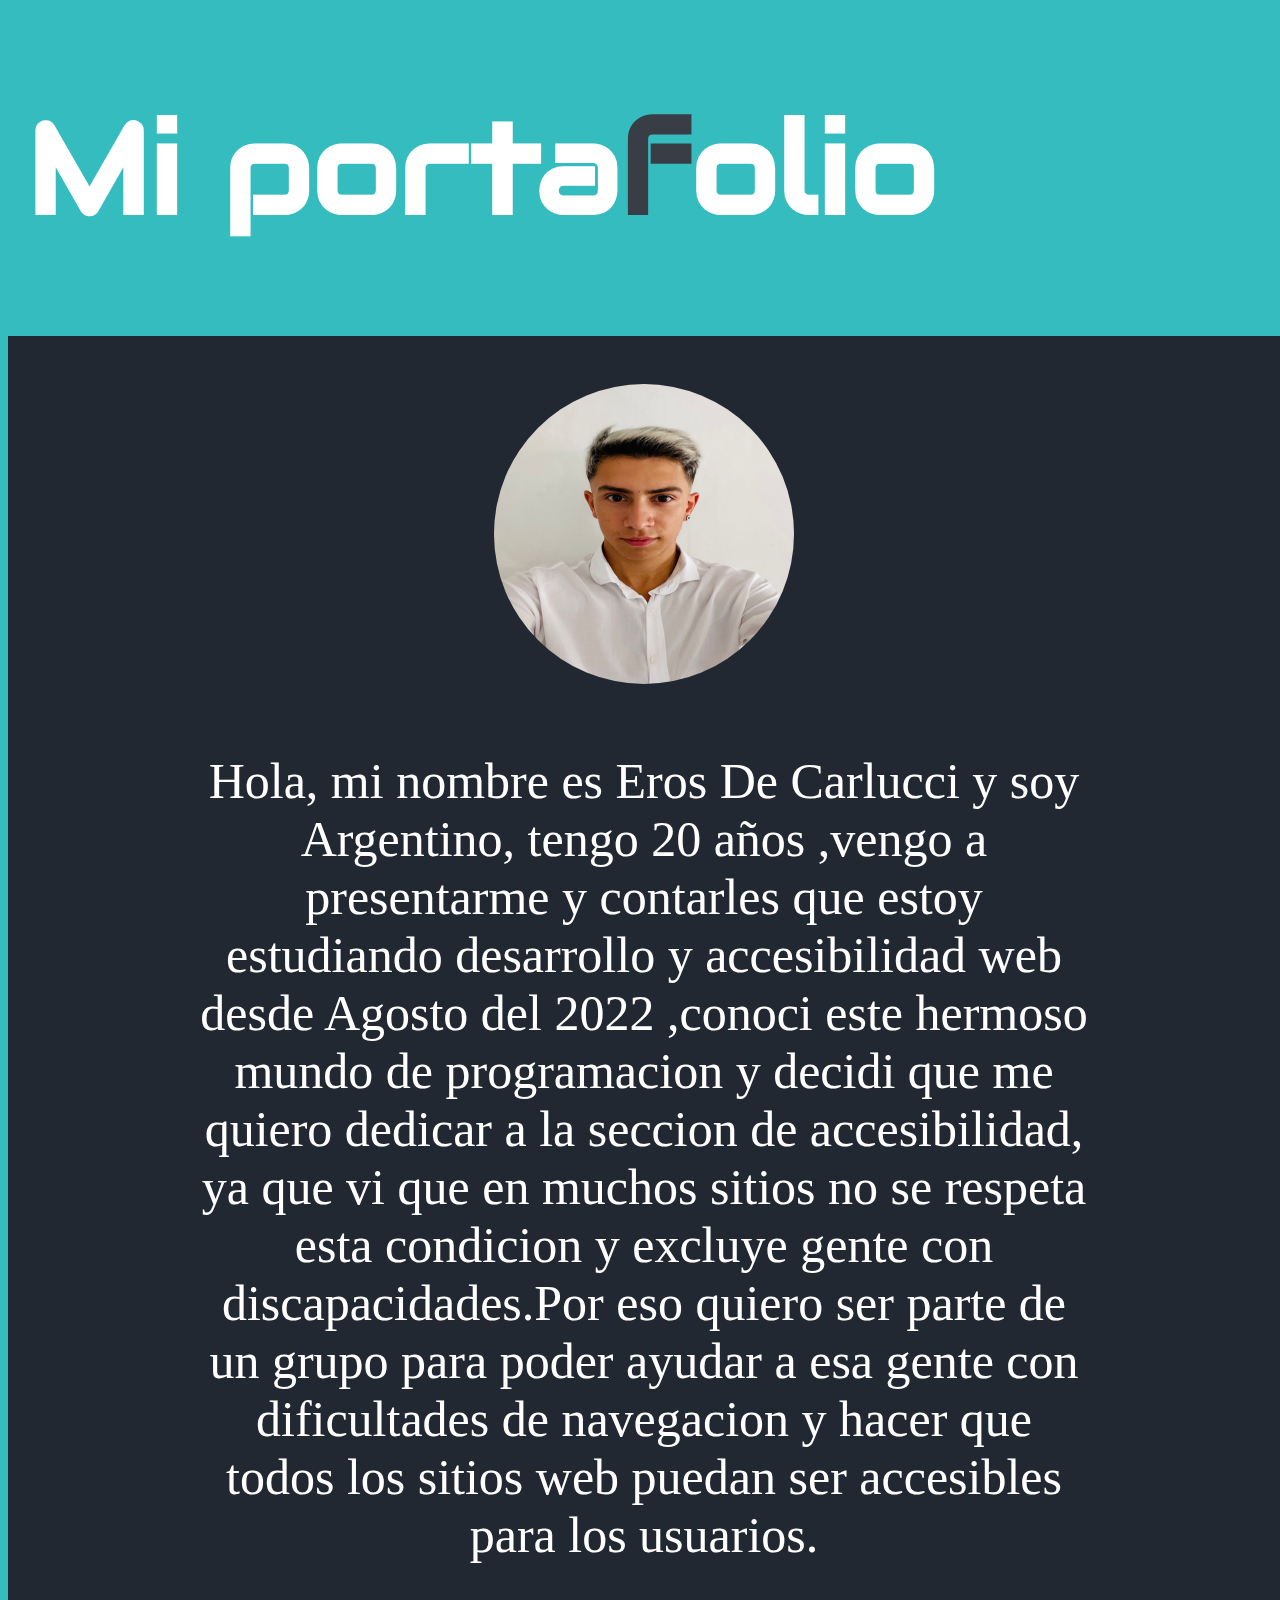
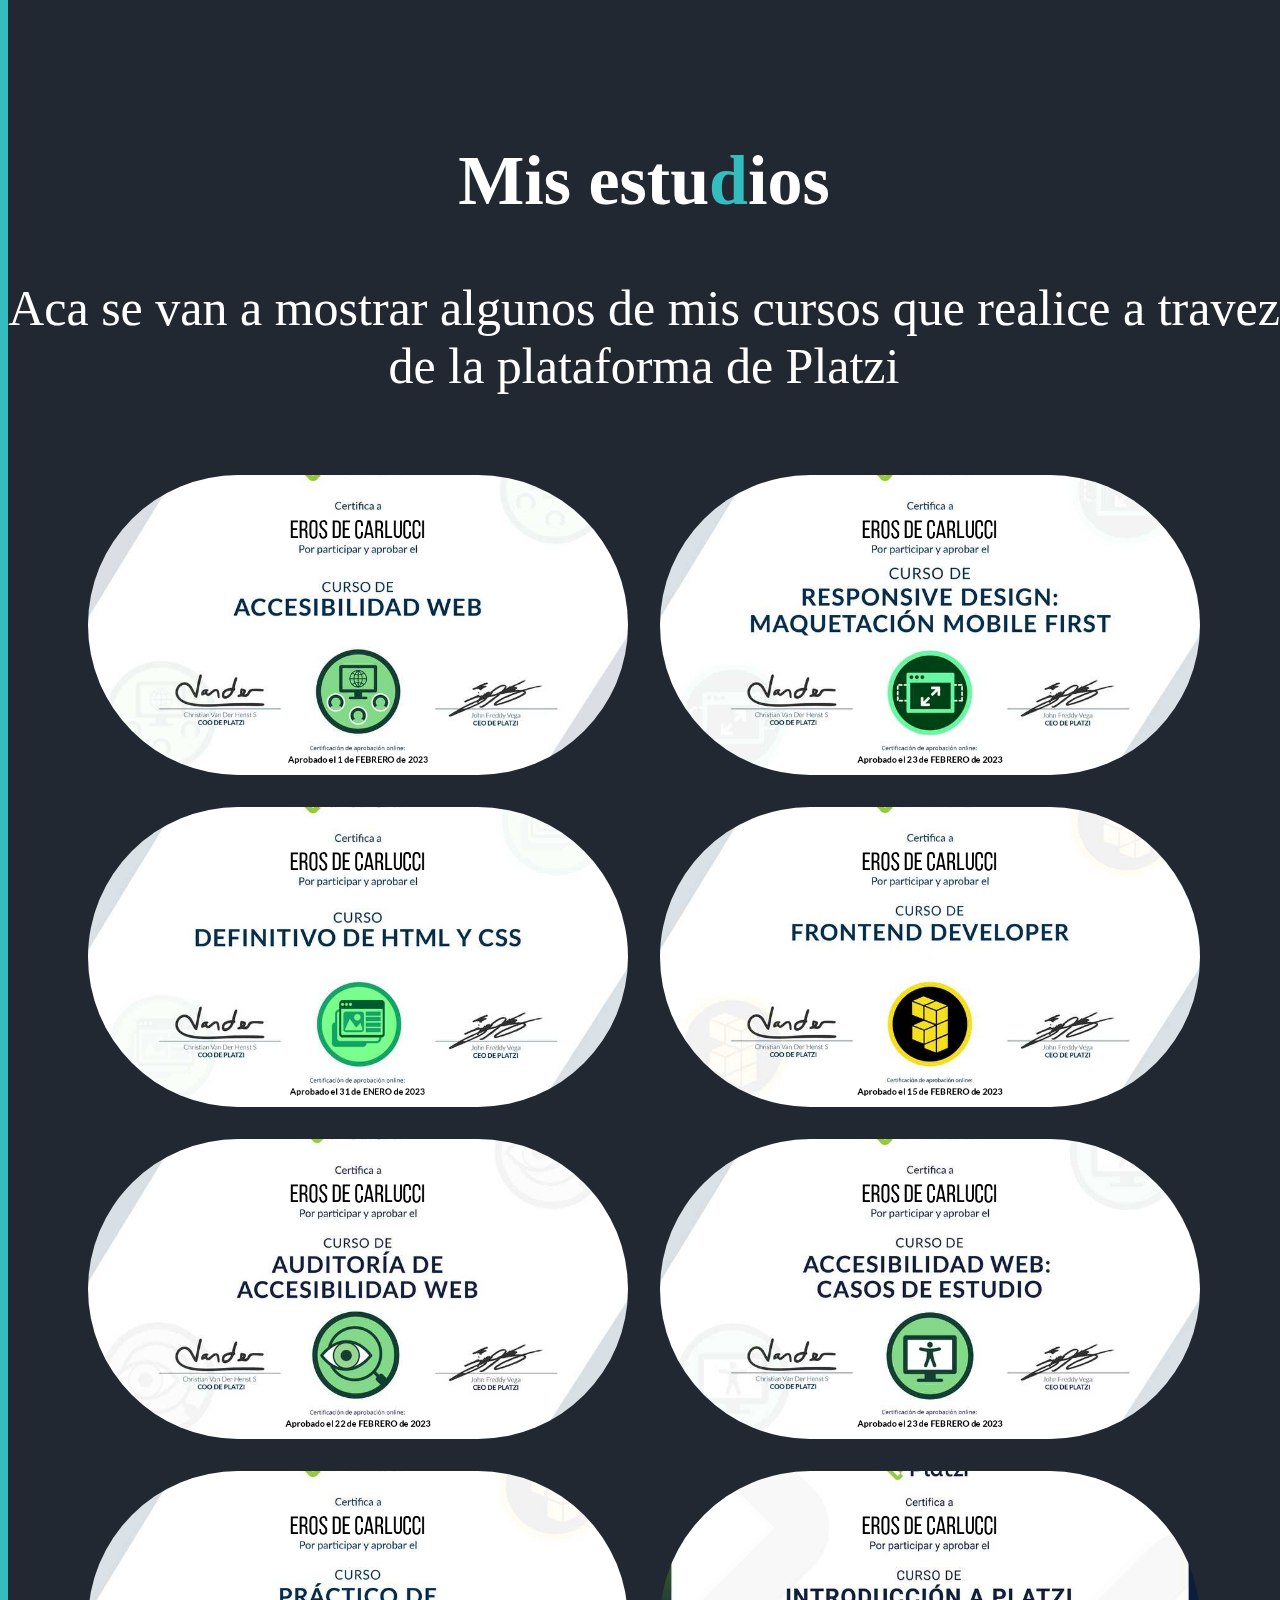
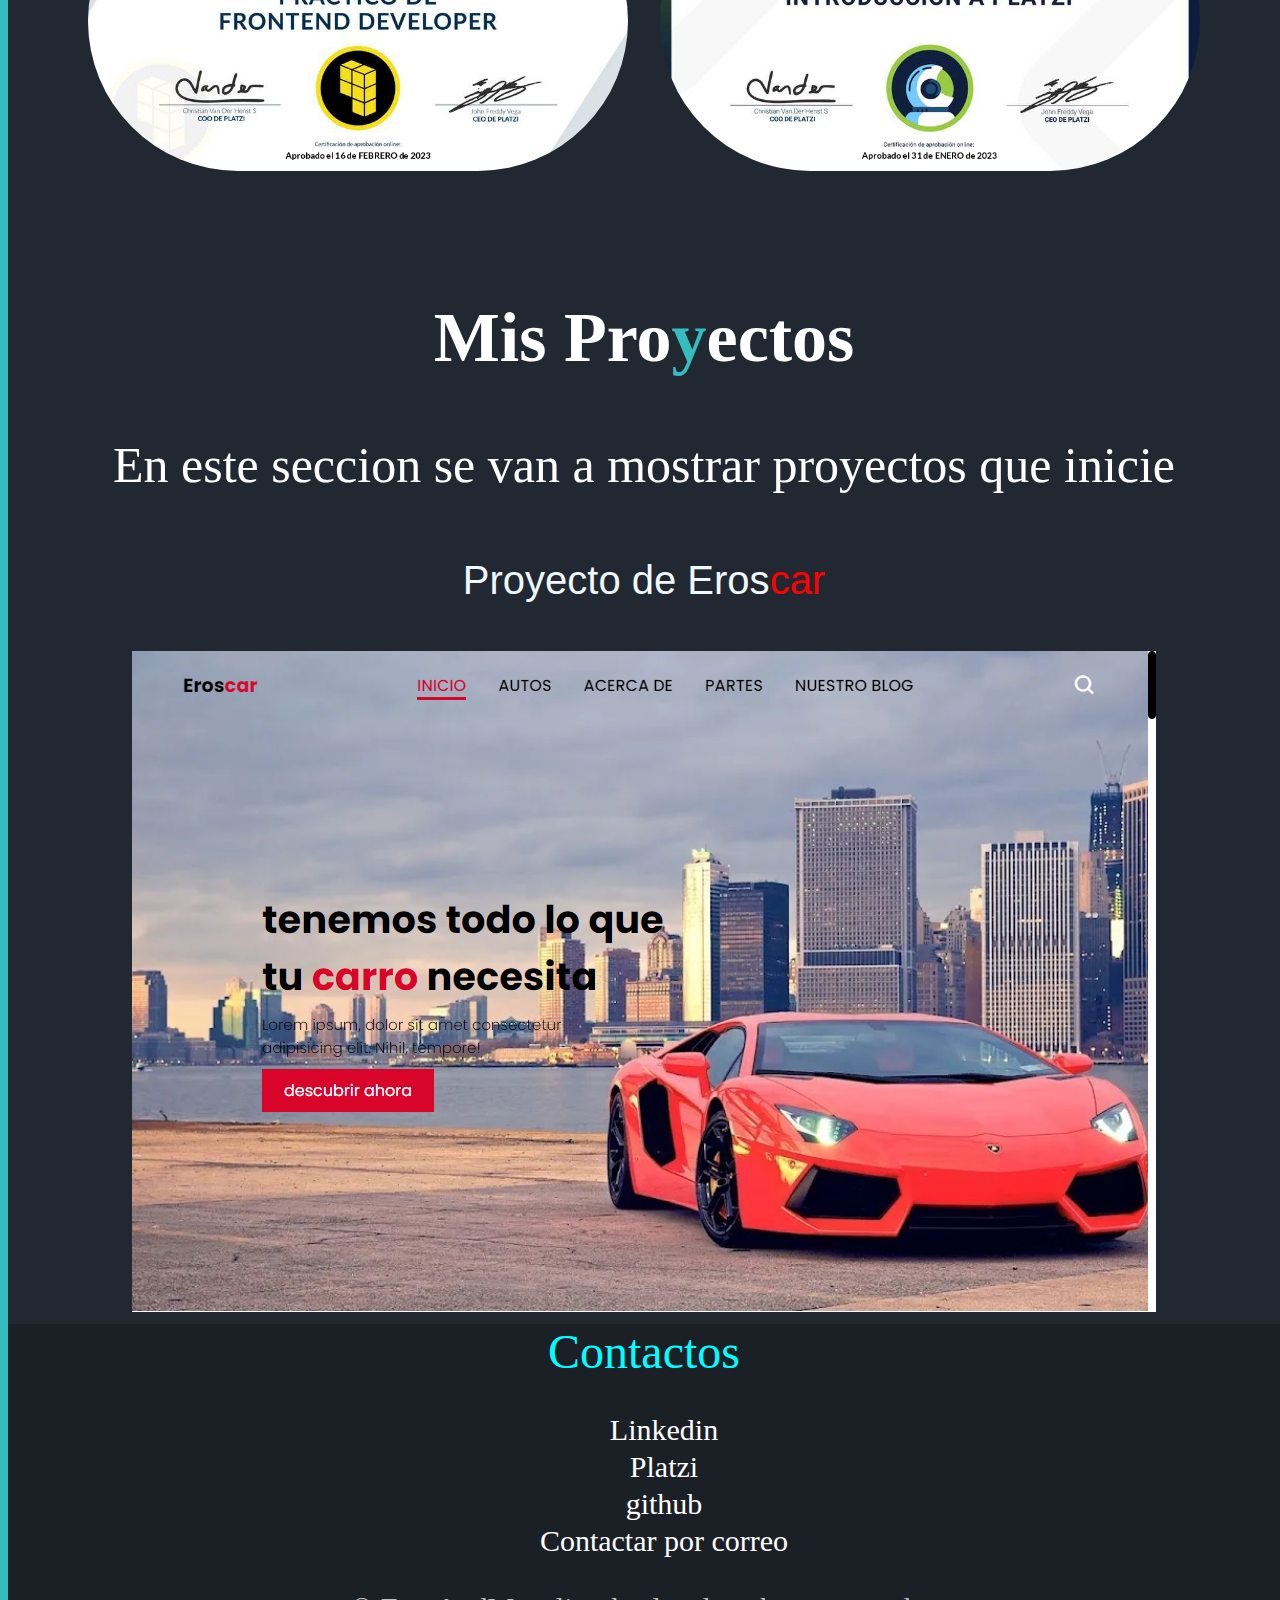
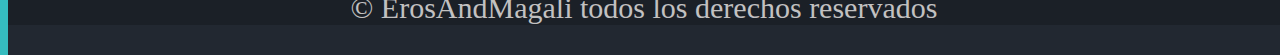
<file: index.html>
<!DOCTYPE html>
<html lang="en">
<head>
    <meta charset="UTF-8">
    <meta http-equiv="X-UA-Compatible" content="IE=edge">
    <meta name="viewport" content="width=device-width, initial-scale=1.0">
    <title>Mi portafolio</title>
    <link rel="stylesheet" href="style.css">
    <link rel="preconnect" href="https://fonts.googleapis.com">
<link rel="preconnect" href="https://fonts.gstatic.com" crossorigin>
<link href="https://fonts.googleapis.com/css2?family=Audiowide&display=swap" rel="stylesheet">
<script type="text/javascript" src="/functions.js"></script>
</head>
<body>







    <header class="header">
        <h1>Mi porta<span>f</span>olio</h1>
            <div class="nav container">
                <ul class="navbar">
                    <li><a href="#Presentacion">Presentacion</a></li>
                    <li><a href="#Estudios">Estudios</a></li>
                    <li><a href="#Proyectos">Proyectos</a></li>
                    <li><a href="#Contactos">Contactos</a></li>
                </ul>
                <i class='bx bx-search' id="search-icon"></i>
            </div>
    </header>








    <main class="main">
        <section class="Presentacion">
            <div id="Presentacion">
                <center><img src="img/img.jpg" class="imgRedonda" alt=""></center>
            </div>
        </section>
        <section class="text-presentation">
            <div>
            <p>Hola, mi nombre es Eros De Carlucci y soy Argentino, tengo 20 años ,vengo a presentarme y contarles que estoy estudiando desarrollo y accesibilidad web desde Agosto del 2022 ,conoci este hermoso mundo de programacion y decidi que me quiero dedicar a la seccion de accesibilidad, ya que vi que en muchos sitios no se respeta esta condicion y excluye gente con discapacidades.Por eso quiero ser parte de un grupo para poder ayudar a esa gente con dificultades de navegacion y hacer que todos los sitios web puedan ser accesibles para los usuarios.  </p>
        </div>
    </section >







    <section id="Estudios">
        <h2>Mis estu<span>d</span>ios</h2>
    
    <section class="Estudios">
        <div class="p-estudios">
            <p>Aca se van a mostrar algunos de mis cursos que realice a travez de la plataforma de Platzi</p>
        </div>
    </section>
    <section class="certificados">
            <div class="diplomas">
                <img src="img/descarga (1).txt" alt="">
            </div>
            <div class="diplomas">
                <img src="img/descarga (2).txt" alt="">
            </div>
            <div class="diplomas">
                <img src="img/descarga.txt" alt="">
            </div>
            <div class="diplomas">
                <img src="img/descarga (4).txt" alt="">
            </div>
            <div class="diplomas">
                <img src="img/descarga (3).txt" alt="">
            </div>
            <div class="diplomas">
                <img src="img/descarga (5).txt" alt="">
            </div>
            <div class="diplomas">
                <img src="img/descarga (6).txt" alt="">
            </div>
            <div class="diplomas">
                <img src="img/descarga (7).txt" alt="">
            </div>
    </section>
</section>









<section class="proyectos" id="Proyectos">
    <h2>Mis Pro<span>y</span>ectos</h2>
    <div>
        <p>En este seccion se van a mostrar proyectos que inicie</p>
    </div>
    <div class="Eroscar">
        <a href="proyectos/Eroscar/index.html">Proyecto de Eros<span>car</span></a>
    </div>
    <div class="img-proyecto">
        <img src="img/Eroscar.png" alt="imagen de proyecto Eroscar">
    </div>
</section>







    <footer id="Contactos">
        <a href="#Contactos">Contactos</a>
        <div class="redes">
            <ul class="A">
                <li><a href="https://www.linkedin.com/in/eros-de-carlucci-256472263/">Linkedin</a></li>
                <li><a href="https://platzi.com/p/erosdecarlucci27/">Platzi</a></li>
                <li><a href="https://github.com/ErosSBB">github</a></li>
                <li><a href="mailto:erosdecarlucci27@gmail.com?Subject=Propuesta%20laboral">Contactar por correo</a></li>
            </ul>
        </div>
        <div class="text-derechos">
            <p>© ErosAndMagali todos los derechos reservados</p>
        </div>
    </footer>
</body>
</html>
</file>
<file: style.css>
html{
    padding: 0;
    margin: 0;
    box-sizing:border-box;
    background-color: #35bcbf ;
}

:root{
    --white:#ffffff;
}

/*------------------------------------------------------------------------------------------HEADER--------------------------------------------------------------------------------*/
h1{
    text-align:left;
    font-size: 4rem ;
    color:var(--white) ;
    font-family: 'Audiowide', cursive;
    margin-left: 20px;
}

h1 span {
    color: #393e46;
}
/*------------------------------------------------------------------------------------------NAV-----------------------------------------------------------------------------------*/
.container{
    max-width: 30%;
    margin-left: auto;
    margin-right: auto;
    background-color: #222831;
    border-radius: 8rem;
}

.nav{
    display: flex;
    align-items: center;
    justify-content: space-between;
    padding: 20px 35px;
}

.navbar {
    display: flex;
    column-gap: 2rem;
    list-style: none;
}

.navbar a{
    color: #ffffff;
    font-size: 1rem;
    text-transform: uppercase;
    font-weight: 500;
    text-decoration: none;
}

.navbar a:hover{
    color: #35bcbf;
    border-bottom: 3px solid #35bcbf;
}

/*------------------------------------------------------------------------------------------main-----------------------------------------------------------------------------------*/
.imgRedonda {
    width: 300px;
    height: 300px;
    border-radius: 160px;
    border: 10px solid #222831;
    margin-top: 3%;
}

main{
    background-color:  #393e46;
}

section {
    color: #ffffff;
    text-align: center;
    font-size: 2rem;
    
}

.text-presentation{
    display: flex;
    padding-left: 15%;
    padding-right: 15%;
    text-align: center;
    font-family: 'Abril Fatface', cursive;
}

/*--------------------------------------------------------------------------------------estudios-------------------------------------------------------------------*/

h2{
    color: #ffffff;
    text-align: center;
    font-size: 2.5rem;
    margin-top: 10%;
    font-family: 'Lobster Two', cursive;
}

h2 span{
    color: #35bcbf;
}

.estudios{
    font-family: 'Courgette', cursive;
}

.certificados{
    display: flex;
    flex-wrap: wrap;
    gap: 2rem;
    margin-top: 2rem;
    margin: 5rem;
}

.diplomas{
    flex: 1 1 30rem;
    position:relative;
    height: 300px;
    border-radius: 10rem;
    overflow: hidden;
}

.diplomas img{
    width: 100%;
    height: 100%;
    object-fit: cover;
    overflow: hidden;
}


/*  
.diplomas:hover{
    -webkit-transform: scale(1.5);
    -moz-transform: scale(1.5);
    -o-transform: scale(1.5);
    -ms-transform: scale(1.5);
    transform: scale(1.5)
}
*/




/*--------------------------------------------------------------------------------------------proyectos-------------------------------------------------------------------*/
h2{
    margin-top: 10%;
    font-family: 'Lobster Two', cursive;
}

h2 span{
    color: #35bcbf;
}


.Eroscar{
    font-size: 2.5rem;
    margin-top: 5%;
    font-family: 'Poppins', sans-serif;
}


.Eroscar span{
    color: red;
}

.Eroscar a{
    color: aliceblue;
    text-decoration: none;
}

.Eroscar a:hover{
    color: #1b2027;
    background-color: #c2c1c1;
    border-radius: 10px 10px 10px 10px;
    font-size: 2.5rem;
}

.img-proyecto{
    margin-top: 3rem;
} 



/*---------------------------------------------------------------------------------------footer------------------------------------------------------------------------*/
footer{
    background-color:#1b2027 ;
}

footer a {
    font-size: 3rem;
    color: aqua;
    text-decoration: none;
}

.redes{
    margin: 20px;
    font-size: 2rem;
}

.redes ul{
    list-style: none;
}

.redes a{
    color: #ffffff;
    font-size: 1rem;
    font-weight: 500;
    text-decoration: none;
    margin: 20px;
}

.redes a:hover{
    color: #35bcbf;
    border-bottom: 3px solid #35bcbf;
}

.text-derechos{
    text-align: center;
    color: #c2c1c1;
}

/* --------------------------------------------------------------------------------responsive------------------------------------------------------------------------------ */


@media screen and (min-width:380px){
    h1{
        justify-content:left;
        font-size: 8rem;
    }
    .nav{
        text-align: center;
    }
    .container{
        position: absolute;
    }
    .main{
        background-color: #222831;
        position: absolute;
        text-align: center;
    }
    .text-presentation{
        text-align: center;
        font-size: 50px;
    }
    h2{
        text-align: center;
        font-size: 70px;
    }
    .p-estudios{
        text-align: center;
        font-size: 50px;
    }
    .proyectos{
        text-align: center;
        font-size: 50px; ;
    }
    .redes a{
        font-size: 30px;
        margin: 5px
    }
    .text-derechos{
        font-size: 30px;
    }
}
</file>
